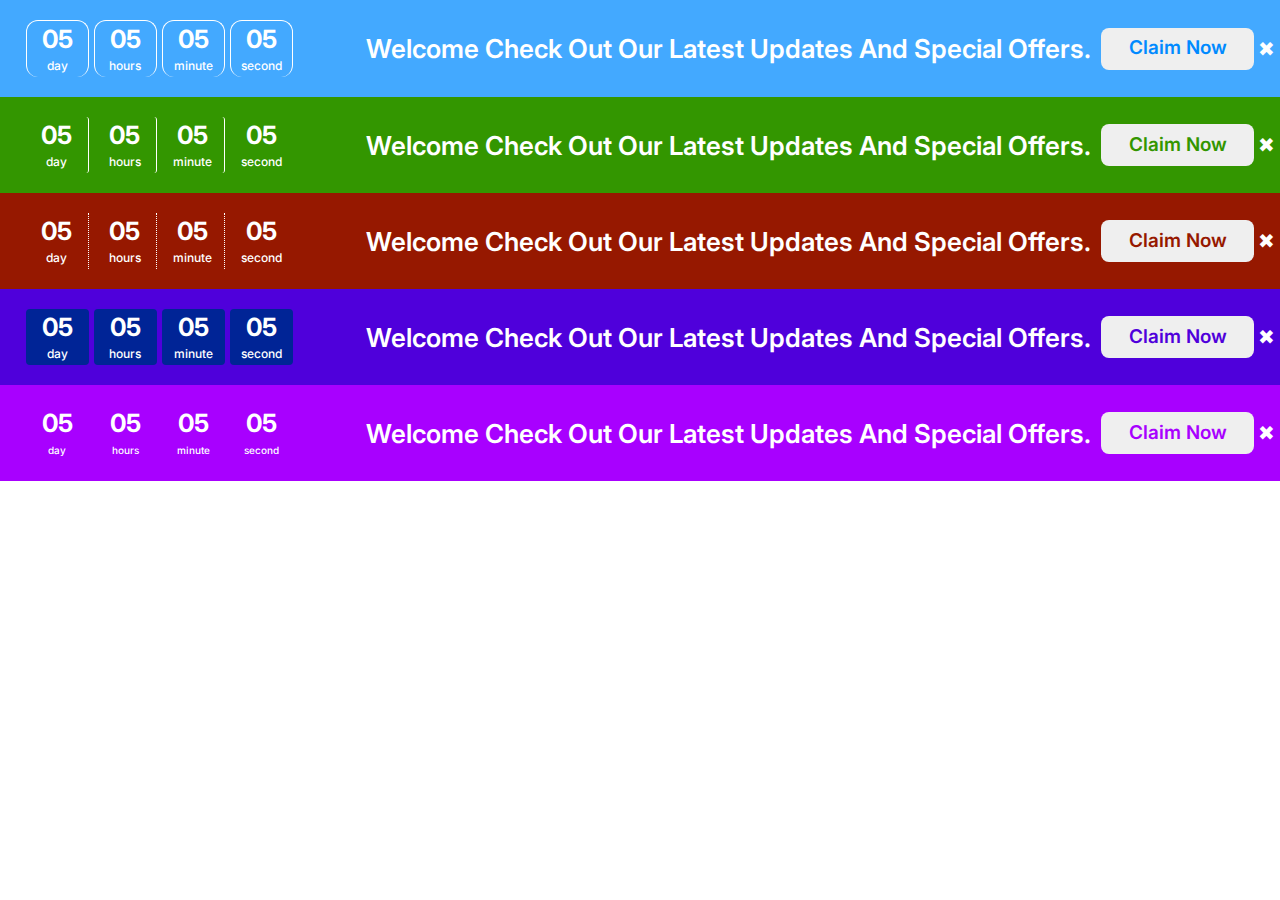
<file: index.html>
<!DOCTYPE html>
<html lang="en">
  <head>
    <meta charset="UTF-8" />
    <meta name="viewport" content="width=device-width, initial-scale=1.0" />
    <title>Document</title>

    <link rel="preconnect" href="https://fonts.googleapis.com" />
    <link rel="preconnect" href="https://fonts.gstatic.com" crossorigin />
    <link
      href="https://fonts.googleapis.com/css2?family=Inter:ital,opsz,wght@0,14..32,100..900;1,14..32,100..900&family=Roboto:ital,wght@0,100;0,300;0,400;0,500;0,700;0,900;1,100;1,300;1,400;1,500;1,700;1,900&display=swap"
      rel="stylesheet"
    />
    <link rel="stylesheet" href="css/style.css" />
  </head>
  <body>
    <div class="box1">
      <div class="wrapper">
        <div class="left">
          <div>
            <h4>05</h4>
            <span>day</span>
          </div>
          <div>
            <h4>05</h4>
            <span>hours</span>
          </div>
          <div>
            <h4>05</h4>
            <span>minute</span>
          </div>
          <div>
            <h4>05</h4>
            <span>second</span>
          </div>
        </div>
        <div class="right">
          <h3>welcome check out our latest updates and special offers.</h3>
          <button class="simple-btn">claim now</button>
        </div>
         <span class="cross-icon">✖</span>
      </div>
    </div>

    <!-- box -2  -->
    <div class="box2">
      <div class="wrapper">
        <div class="left">
          <div>
            <h4>05</h4>
            <span>day</span>
          </div>
          <div>
            <h4>05</h4>
            <span>hours</span>
          </div>
          <div>
            <h4>05</h4>
            <span>minute</span>
          </div>
          <div>
            <h4>05</h4>
            <span>second</span>
          </div>
        </div>
        <div class="right">
          <h3>welcome check out our latest updates and special offers.</h3>
          <button class="simple-btn">claim now</button>
        </div>
         <span class="cross-icon">✖</span>
      </div>
    </div>

    <!-- box -3 -->
    <div class="box3">
      <div class="wrapper">
        <div class="left">
          <div>
            <h4>05</h4>
            <span>day</span>
          </div>
          <div>
            <h4>05</h4>
            <span>hours</span>
          </div>
          <div>
            <h4>05</h4>
            <span>minute</span>
          </div>
          <div>
            <h4>05</h4>
            <span>second</span>
          </div>
        </div>
        <div class="right">
          <h3>welcome check out our latest updates and special offers.</h3>
          <button class="simple-btn">claim now</button>
        </div>
         <span class="cross-icon">✖</span>
      </div>
    </div>

    <!-- box 4 -->
    <div class="box4">
      <div class="wrapper">
        <div class="left">
          <div>
            <h4>05</h4>
            <span>day</span>
          </div>
          <div>
            <h4>05</h4>
            <span>hours</span>
          </div>
          <div>
            <h4>05</h4>
            <span>minute</span>
          </div>
          <div>
            <h4>05</h4>
            <span>second</span>
          </div>
        </div>
        <div class="right">
          <h3>welcome check out our latest updates and special offers.</h3>
          <button class="simple-btn">claim now</button>
        </div>
         <span class="cross-icon">✖</span>
      </div>
    </div>

    <!-- box -5 -->
    <div class="box5">
      <div class="wrapper">
        <div class="left">
          <div>
            <h4>05</h4>
            <span>day</span>
          </div>
          <div>
            <h4>05</h4>
            <span>hours</span>
          </div>
          <div>
            <h4>05</h4>
            <span>minute</span>
          </div>
          <div>
            <h4>05</h4>
            <span>second</span>
          </div>
        </div>
        <div class="right">
          <h3>welcome check out our latest updates and special offers.</h3>
          <button class="simple-btn">claim now</button>
        </div>
         <span class="cross-icon">✖</span>
      </div>
    </div>


  </body>
</html>
</file>
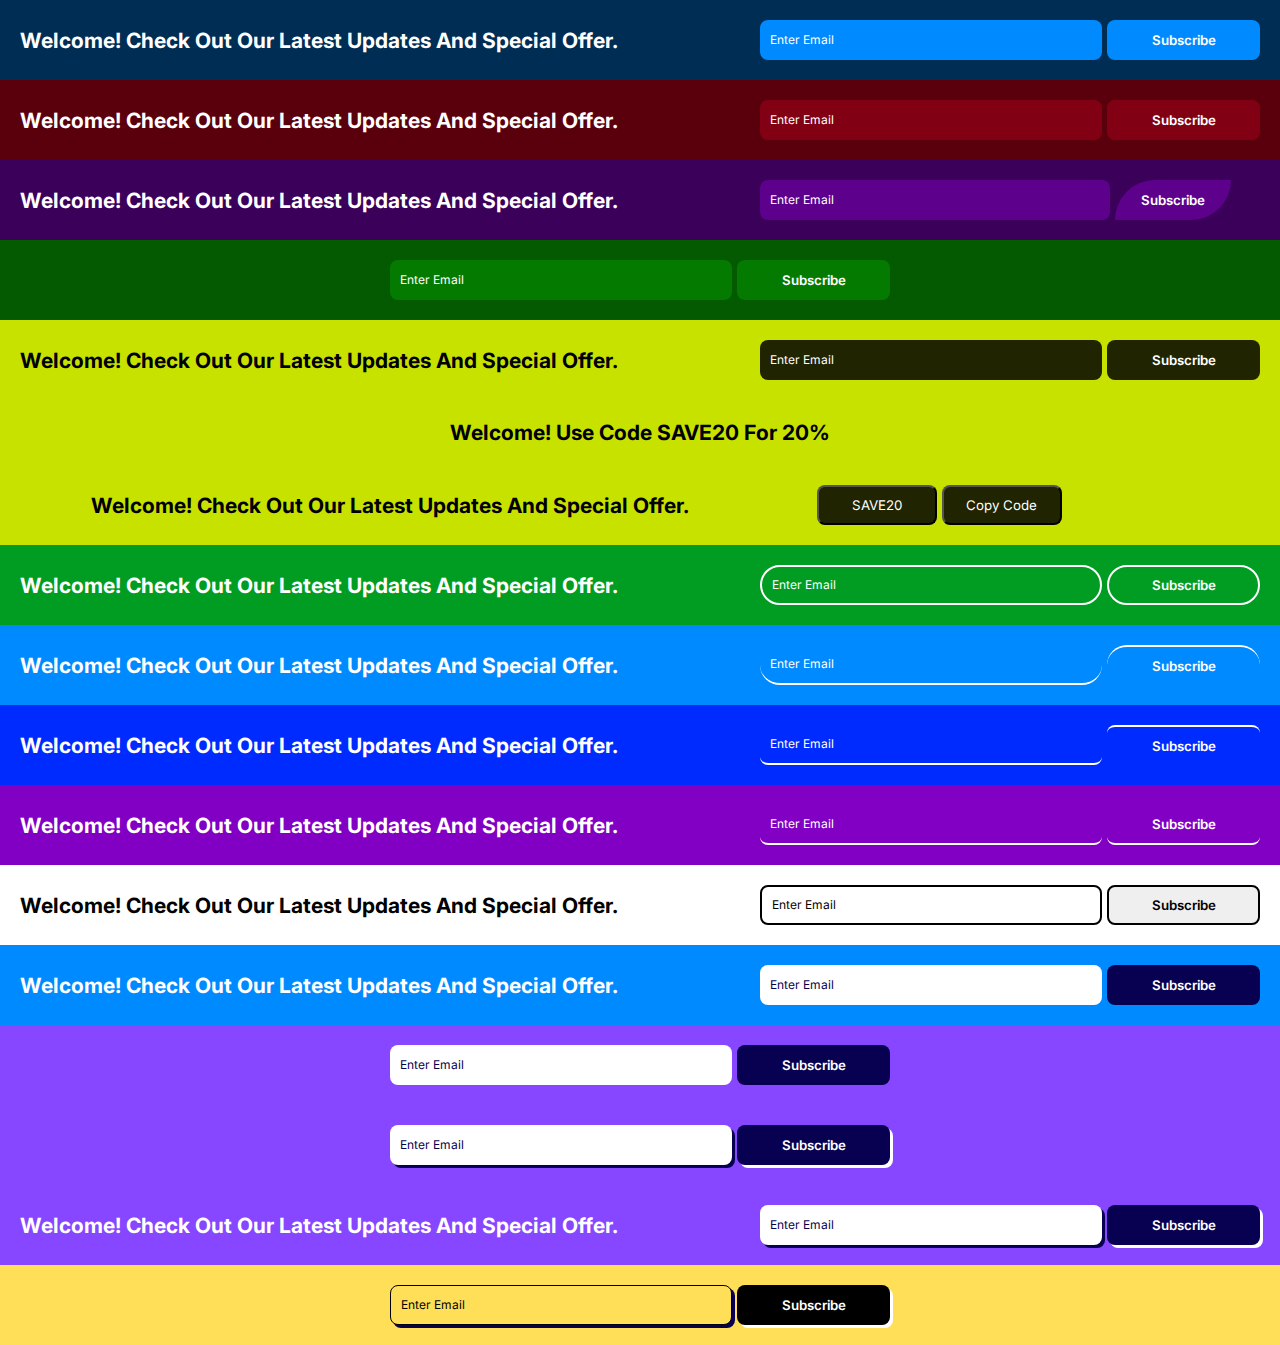
<file: announce-with-form.html>
<!DOCTYPE html>
<html lang="en">
<head>
    <meta charset="UTF-8">
    <meta name="viewport" content="width=device-width, initial-scale=1.0">
    <title>Document</title>
    <link rel="preconnect" href="https://fonts.googleapis.com" />
    <link rel="preconnect" href="https://fonts.gstatic.com" crossorigin />
    <link
    href="https://fonts.googleapis.com/css2?family=Inter:ital,opsz,wght@0,14..32,100..900;1,14..32,100..900&family=Roboto:ital,wght@0,100;0,300;0,400;0,500;0,700;0,900;1,100;1,300;1,400;1,500;1,700;1,900&display=swap"
    rel="stylesheet"/>


    <link rel="stylesheet" href="/css/style.css">
</head>
<body>

    <!-- box-1 -->
    <div class="announce-with-form-1">
        <div class="wrapper">
              <div class="text">
                  <h3>welcome! check out our latest updates and special offer.</h3>
              </div>
              <div class="form">
                   <form>
                       <input type="email" placeholder="Enter Email">
                       <button class="submit simple-btn">Subscribe</button>
                   </form>
              </div>
        </div>
    </div>

    <!-- box-2 -->

   <div class="announce-with-form-2">
        <div class="wrapper">
              <div class="text">
                  <h3>welcome! check out our latest updates and special offer.</h3>
              </div>
              <div class="form">
                   <form>
                       <input type="email" placeholder="Enter Email">
                       <button class="submit simple-btn">Subscribe</button>
                   </form>
              </div>
        </div>
    </div>

    <!-- box -3 -->


    <div class="announce-with-form-3">
        <div class="wrapper">
              <div class="text">
                  <h3>welcome! check out our latest updates and special offer.</h3>
              </div>
              <div class="form">
                   <form>
                       <input type="email" placeholder="Enter Email">
                       <button class="submit redius-btn">Subscribe</button>
                   </form>
              </div>
        </div>
    </div>

    <!-- box -4 -->

    <div class="announce-with-form-4">
        <div class="wrapper">
              <div class="form">
                   <form>
                       <input type="email" placeholder="Enter Email">
                       <button class="submit simple-btn">Subscribe</button>
                   </form>
              </div>
        </div>
    </div>

    <!-- box 5 -->

    <div class="announce-with-form-5">
        <div class="wrapper">
              <div class="text">
                  <h3>welcome! check out our latest updates and special offer.</h3>
              </div>
              <div class="form">
                   <form>
                        <input class="input-hover" type="email" placeholder="Enter Email">
                       <div class="hover-btn-box">

                           <button class="submit simple-btn ">Subscribe</button>
                       </div>
                   </form>
              </div>
        </div>
    </div>

    <!-- box -6 -->

    <div class="announce-with-form-6">
        <div class="wrapper">
              <div class="text">
                  <h3>welcome! Use Code SAVE20 For 20%</h3>
              </div>
        </div>
    </div>


    <!-- box -7 -->
    <div class="announce-with-form-7">
        <div class="wrapper">
              <div class="text">
                  <h3>welcome! check out our latest updates and special offer.</h3>
              </div>
              <div class="form">
                   <form>
                       <!-- <input type="email" placeholder="Enter Email"> -->
                       <button class="submit">SAVE20</button>
                       <button class="submit">Copy Code</button>
                   </form>
              </div>
        </div>
    </div>

    <!-- box -8 -->
    <div class="announce-with-form-8">
        <div class="wrapper">
              <div class="text">
                  <h3>welcome! check out our latest updates and special offer.</h3>
              </div>
              <div class="form">
                   <form>
                       <input type="email" placeholder="Enter Email">
                       <button class="submit simple-btn">Subscribe</button>
                   </form>
              </div>
        </div>
    </div>

<!-- box -9 -->
<div class="announce-with-form-9">
    <div class="wrapper">
          <div class="text">
              <h3>welcome! check out our latest updates and special offer.</h3>
          </div>
          <div class="form">
               <form>
                   <input type="email" placeholder="Enter Email">
                   <button class="submit simple-btn">Subscribe</button>
               </form>
          </div>
    </div>
</div>

<!-- box -10 -->
<div class="announce-with-form-10">
    <div class="wrapper">
          <div class="text">
              <h3>welcome! check out our latest updates and special offer.</h3>
          </div>
          <div class="form">
               <form>
                   <input type="email" placeholder="Enter Email">
                   <button class="submit simple-btn">Subscribe</button>
               </form>
          </div>
    </div>
</div>

<!-- box -11 -->
<div class="announce-with-form-11">
    <div class="wrapper">
          <div class="text">
              <h3>welcome! check out our latest updates and special offer.</h3>
          </div>
          <div class="form">
               <form>
                   <input type="email" placeholder="Enter Email">
                   <button class="submit simple-btn">Subscribe</button>
               </form>
          </div>
    </div>
</div>

<!-- box -12 -->
<div class="announce-with-form-12">
    <div class="wrapper">
          <div class="text">
              <h3>welcome! check out our latest updates and special offer.</h3>
          </div>
          <div class="form">
               <form>
                   <input type="email" placeholder="Enter Email">
                   <button class="submit simple-btn">Subscribe</button>
               </form>
          </div>
    </div>
</div>
<!-- box -13 -->
<div class="announce-with-form-13">
    <div class="wrapper">
          <div class="text">
              <h3>welcome! check out our latest updates and special offer.</h3>
          </div>
          <div class="form">
               <form>
                   <input type="email" placeholder="Enter Email">
                   <button class="submit simple-btn">Subscribe</button>
               </form>
          </div>
    </div>
</div>


<!-- box -14 -->
<div class="announce-with-form-14">
    <div class="wrapper">
          <div class="form">
               <form>
                   <input type="email" placeholder="Enter Email">
                   <button class="submit simple-btn">Subscribe</button>
               </form>
          </div>
    </div>
</div>


<!-- box -15 -->
<div class="announce-with-form-15">
    <div class="wrapper">
          <div class="form">
               <form>
                    <input type="email" placeholder="Enter Email">
                    <button class="submit simple-btn">Subscribe</button>
               </form>
          </div>
    </div>
</div>


<!-- box -16 -->
<div class="announce-with-form-16">
    <div class="wrapper">
          <div class="text">
              <h3>welcome! check out our latest updates and special offer.</h3>
          </div>
          <div class="form">
               <form>
                   <input type="email" placeholder="Enter Email">
                       <button class="submit simple-btn">Subscribe</button>
               </form>
          </div>
    </div>
</div>


<!-- box -17 -->

<div class="announce-with-form-17">
    <div class="wrapper">
          <div class="form">
               <form>
                    <input type="email" placeholder="Enter Email">
                    <div class="hover-btn-box">

                        <button class="submit simple-btn">Subscribe</button>
                    </div>
               </form>
          </div>
    </div>
</div>


</body>
</html>
</file>
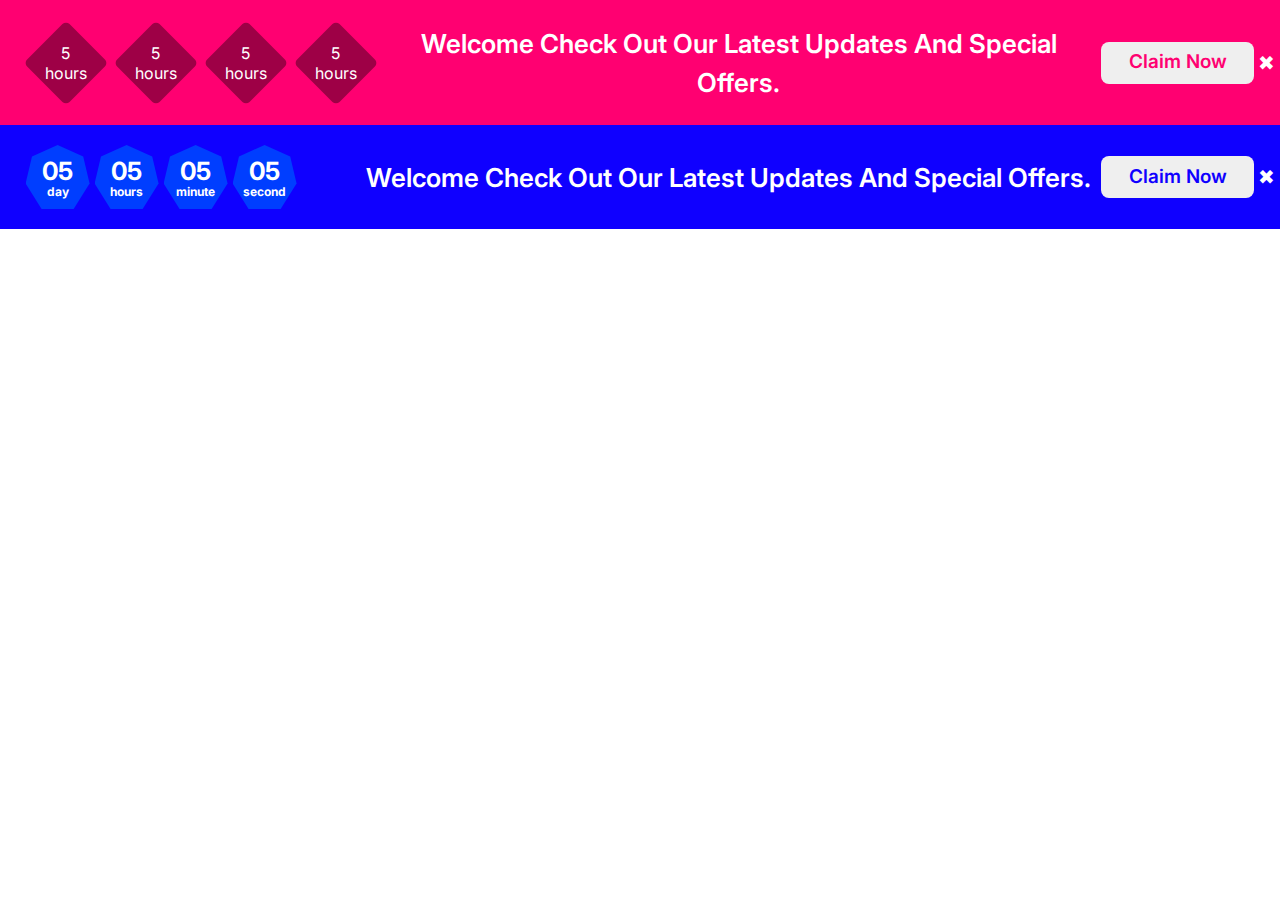
<file: basic.html>
<!DOCTYPE html>
<html lang="en">
<head>
    <meta charset="UTF-8">
    <meta name="viewport" content="width=device-width, initial-scale=1.0">
    <title>Announcebar</title>
    <link rel="preconnect" href="https://fonts.googleapis.com" />
    <link rel="preconnect" href="https://fonts.gstatic.com" crossorigin />
    <link
    href="https://fonts.googleapis.com/css2?family=Inter:ital,opsz,wght@0,14..32,100..900;1,14..32,100..900&family=Roboto:ital,wght@0,100;0,300;0,400;0,500;0,700;0,900;1,100;1,300;1,400;1,500;1,700;1,900&display=swap"
    rel="stylesheet"
/>
    <link rel="stylesheet" href="css/style.css">
</head>
<body>

    <div class="basic-box1">
        <div class="wrapper">
          <div class="left">
            <div class="box">
              <div class="masking-box"></div>
              <div class="timer">
                <span>5</span>
                <span>hours</span>
              </div>
            </div>
            <div class="box">
              <div class="masking-box"></div>
              <div class="timer">
                <span>5</span>
                <span>hours</span>
              </div>
            </div>
            <div class="box">
              <div class="masking-box"></div>
              <div class="timer">
                <span>5</span>
                <span>hours</span>
              </div>
            </div>
            <div class="box">
              <div class="masking-box"></div>
              <div class="timer">
                <span>5</span>
                <span>hours</span>
              </div>
            </div>
          </div>
          <div class="right">
            <h3>welcome check out our latest updates and special offers.</h3>
            <button class="simple-btn">claim now</button>
          </div>
           <span class="cross-icon">✖</span>
        </div>
      </div>

      <!-- basic-box-2 -->


      <div class="basic-box-2">
        <div class="wrapper">
          <div class="left">
            <div class="item">
              <h4>05</h4>
              <span>day</span>
            </div>
            <div class="item">
              <h4>05</h4>
              <span>hours</span>
            </div>
            <div class="item">
              <h4>05</h4>
              <span>minute</span>
            </div>
            <div class="item">
              <h4>05</h4>
              <span>second</span>
            </div>
          </div>
          <div class="right">
            <h3>welcome check out our latest updates and special offers.</h3>
            <button class="simple-btn">claim now</button>
          </div>
           <span class="cross-icon">✖</span>
        </div>
      </div>
  

    
 
   
</body>
</html>
</file>
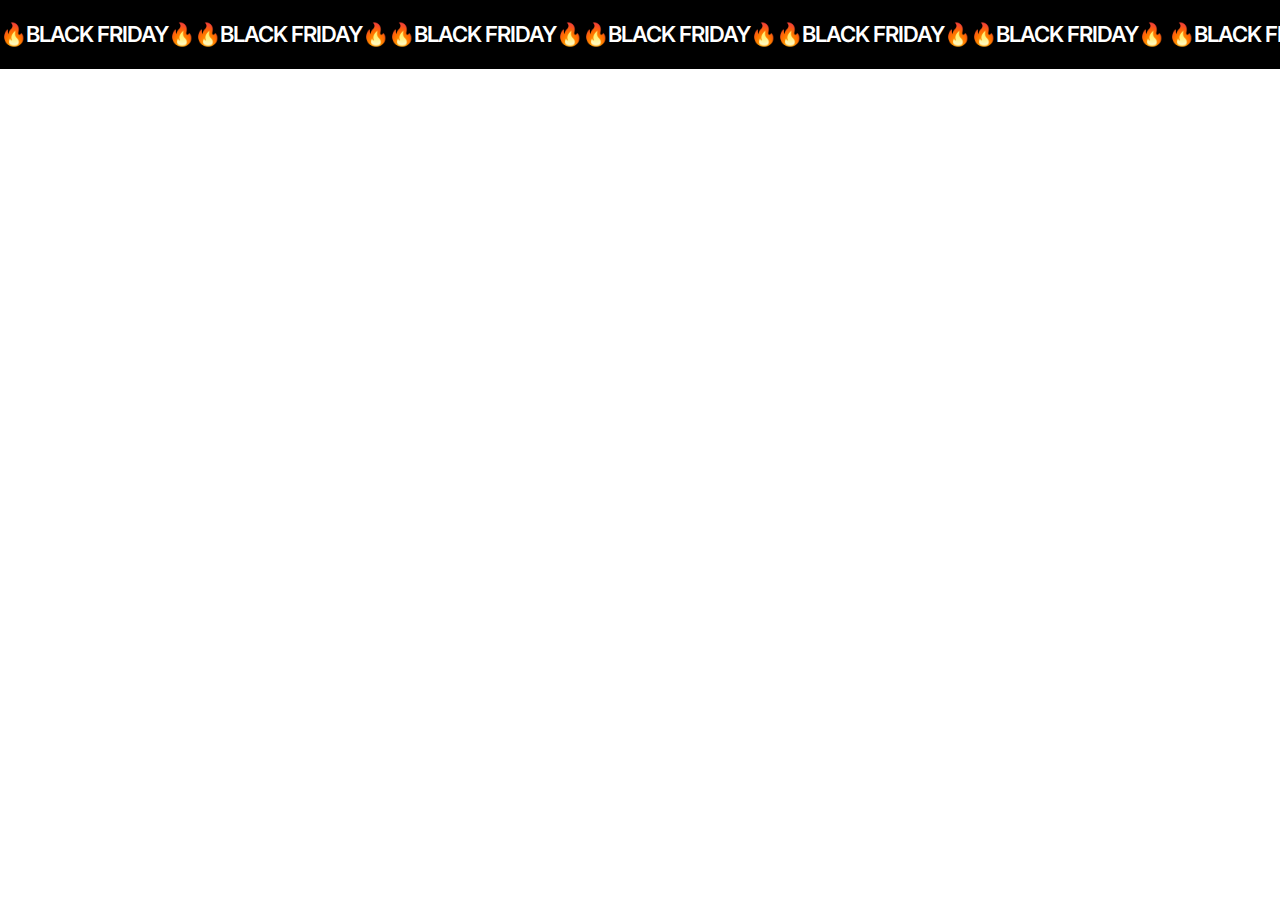
<file: looping-announcement.html>
<!DOCTYPE html>
<html lang="en">
  <head>
    <meta charset="UTF-8" />
    <meta name="viewport" content="width=device-width, initial-scale=1.0" />

    <link rel="preconnect" href="https://fonts.googleapis.com" />
    <link rel="preconnect" href="https://fonts.gstatic.com" crossorigin />
    <link
      href="https://fonts.googleapis.com/css2?family=Inter:ital,opsz,wght@0,14..32,100..900;1,14..32,100..900&family=Roboto:ital,wght@0,100;0,300;0,400;0,500;0,700;0,900;1,100;1,300;1,400;1,500;1,700;1,900&display=swap"
      rel="stylesheet"
    />
    <title></title>

    <link rel="stylesheet" href="css/style.css" />
  </head>
  <body>
    <div class="item-1">
      <div class="wrapper">
        <p class="cnnContents">
            <span class="marqueeStyle">
                🔥Black Friday🔥🔥Black Friday🔥🔥Black Friday🔥🔥Black
                Friday🔥🔥Black Friday🔥🔥Black Friday🔥 🔥Black Friday🔥 🔥Black
                Friday🔥 🔥Black Friday🔥 🔥Black Friday🔥
            </span>
            <span class="marqueeStyle2">
                🔥Black Friday🔥🔥Black Friday🔥🔥Black Friday🔥🔥Black
                Friday🔥🔥Black Friday🔥🔥Black Friday🔥 🔥Black Friday🔥 🔥Black
                Friday🔥 🔥Black Friday🔥 🔥Black Friday🔥
            </span>
      
        </p>
      </div>
    </div>
  </body>
</html>
</file>
<file: css/style.css>
*,*::after,*::before{margin:0;padding:0;box-sizing:border-box;font-family:Inter}button{cursor:pointer}.redius-btn{padding:8px 26px;border-top-left-radius:1111px;border-bottom-right-radius:1111px;font-weight:600;line-height:22px;text-transform:capitalize}.simple-btn{min-width:153px;min-height:40px;box-sizing:border-box;line-height:22.8px;font-weight:600;border-radius:8px;outline:none;border:none;text-transform:capitalize}.box1 .wrapper{position:relative;margin:0 auto;padding:20px 2%;background-color:#43a9ff;display:flex;flex-wrap:wrap !important;justify-content:space-between;align-items:center}.box1 .wrapper .cross-icon{position:absolute;display:flex;align-items:center;right:5px;color:#fff;font-size:20px}.box1 .wrapper .left{display:flex;flex-wrap:wrap;align-items:center}.box1 .wrapper .left div{min-width:63px;padding:3px 0;margin-right:10px;border:1px solid #fff;border-bottom:none;border-radius:12px;text-align:center}.box1 .wrapper .left h4{font-size:30px;color:#fff;font-weight:700;line-height:34px}.box1 .wrapper .left span{font-size:12px;color:#fff;font-weight:500;line-height:12px}.box1 .wrapper .right{display:flex;flex:1;justify-content:flex-end;align-items:center}.box1 .wrapper .right h3{font-size:30px;text-transform:capitalize;font-weight:600;line-height:39px;color:#fff;text-align:center;margin-right:10px}.box1 .wrapper .right .simple-btn{width:153px;height:42px;box-sizing:border-box;line-height:22.8px;font-weight:600;font-size:19px;border-radius:8px;outline:none;border:none;color:#008aff;text-transform:capitalize}@media screen and (max-width: 1340px){.box1 .left div{margin-right:5px !important;padding:3px 10.3px;text-align:left}.box1 .left h4{font-size:25px !important;line-height:30px !important}.box1 .right h3{font-size:26px !important;line-height:26px}}@media screen and (max-width: 1170px){.box1 .left div{margin-right:5px !important;padding:1px 8.3px;text-align:left}.box1 .left h4{font-size:18px !important;line-height:25px !important}.box1 .right h3{font-size:22px !important;line-height:25px}.box1 .right button{width:130px !important;height:36px !important;font-size:14px !important}}@media screen and (max-width: 1024px){.box1 .left div{margin-right:5px !important;padding:1px 8.3px;text-align:left}.box1 .left h4{font-size:18px !important;line-height:25px !important}.box1 .right{flex-wrap:wrap !important;justify-content:center !important}.box1 .right h3{font-size:20px !important;line-height:25px !important;margin-bottom:10px !important}.box1 .right button{width:120px !important;height:34px !important;font-size:12px !important}}@media screen and (max-width: 768px){.box1 .wrapper{flex-direction:column !important}.box1 .wrapper .right{flex-direction:column !important;margin-top:10px !important}}.box2 .wrapper{position:relative;margin:0 auto;padding:20px 2%;background-color:#339600;display:flex;flex-wrap:wrap !important;justify-content:space-between;align-items:center}.box2 .wrapper .cross-icon{position:absolute;display:flex;align-items:center;right:5px;color:#fff;font-size:20px}.box2 .wrapper .left{display:flex;flex-wrap:wrap;align-items:center}.box2 .wrapper .left div{min-width:63px;padding:3px 0;margin-right:10px;border:1px solid #fff;border-bottom:none;border-radius:12px;text-align:center}.box2 .wrapper .left h4{font-size:30px;color:#fff;font-weight:700;line-height:34px}.box2 .wrapper .left span{font-size:12px;color:#fff;font-weight:500;line-height:12px}.box2 .wrapper .right{display:flex;flex:1;justify-content:flex-end;align-items:center}.box2 .wrapper .right h3{font-size:30px;text-transform:capitalize;font-weight:600;line-height:39px;color:#fff;text-align:center;margin-right:10px}.box2 .wrapper .right .simple-btn{width:153px;height:42px;box-sizing:border-box;line-height:22.8px;font-weight:600;font-size:19px;border-radius:8px;outline:none;border:none;color:#339600;text-transform:capitalize}@media screen and (max-width: 1340px){.box2 .left div{margin-right:5px !important;padding:3px 10.3px;text-align:left}.box2 .left h4{font-size:25px !important;line-height:30px !important}.box2 .right h3{font-size:26px !important;line-height:26px}}@media screen and (max-width: 1170px){.box2 .left div{margin-right:5px !important;padding:1px 8.3px;text-align:left}.box2 .left h4{font-size:18px !important;line-height:25px !important}.box2 .right h3{font-size:22px !important;line-height:25px}.box2 .right button{width:130px !important;height:36px !important;font-size:14px !important}}@media screen and (max-width: 1024px){.box2 .left div{margin-right:5px !important;padding:1px 8.3px;text-align:left}.box2 .left h4{font-size:18px !important;line-height:25px !important}.box2 .right{flex-wrap:wrap !important;justify-content:center !important}.box2 .right h3{font-size:20px !important;line-height:25px !important;margin-bottom:10px !important}.box2 .right button{width:120px !important;height:34px !important;font-size:12px !important}}@media screen and (max-width: 768px){.box2 .wrapper{flex-direction:column !important}.box2 .wrapper .right{flex-direction:column !important;margin-top:10px !important}}.box2 .left div{border:none !important;border-radius:3px !important;border-right:1px solid #fff !important}.box2 .left div:last-child{border:none !important}.box3 .wrapper{position:relative;margin:0 auto;padding:20px 2%;background-color:#961800;display:flex;flex-wrap:wrap !important;justify-content:space-between;align-items:center}.box3 .wrapper .cross-icon{position:absolute;display:flex;align-items:center;right:5px;color:#fff;font-size:20px}.box3 .wrapper .left{display:flex;flex-wrap:wrap;align-items:center}.box3 .wrapper .left div{min-width:63px;padding:3px 0;margin-right:10px;border:1px solid #fff;border-bottom:none;border-radius:12px;text-align:center}.box3 .wrapper .left h4{font-size:30px;color:#fff;font-weight:700;line-height:34px}.box3 .wrapper .left span{font-size:12px;color:#fff;font-weight:500;line-height:12px}.box3 .wrapper .right{display:flex;flex:1;justify-content:flex-end;align-items:center}.box3 .wrapper .right h3{font-size:30px;text-transform:capitalize;font-weight:600;line-height:39px;color:#fff;text-align:center;margin-right:10px}.box3 .wrapper .right .simple-btn{width:153px;height:42px;box-sizing:border-box;line-height:22.8px;font-weight:600;font-size:19px;border-radius:8px;outline:none;border:none;color:#961800;text-transform:capitalize}@media screen and (max-width: 1340px){.box3 .left div{margin-right:5px !important;padding:3px 10.3px;text-align:left}.box3 .left h4{font-size:25px !important;line-height:30px !important}.box3 .right h3{font-size:26px !important;line-height:26px}}@media screen and (max-width: 1170px){.box3 .left div{margin-right:5px !important;padding:1px 8.3px;text-align:left}.box3 .left h4{font-size:18px !important;line-height:25px !important}.box3 .right h3{font-size:22px !important;line-height:25px}.box3 .right button{width:130px !important;height:36px !important;font-size:14px !important}}@media screen and (max-width: 1024px){.box3 .left div{margin-right:5px !important;padding:1px 8.3px;text-align:left}.box3 .left h4{font-size:18px !important;line-height:25px !important}.box3 .right{flex-wrap:wrap !important;justify-content:center !important}.box3 .right h3{font-size:20px !important;line-height:25px !important;margin-bottom:10px !important}.box3 .right button{width:120px !important;height:34px !important;font-size:12px !important}}@media screen and (max-width: 768px){.box3 .wrapper{flex-direction:column !important}.box3 .wrapper .right{flex-direction:column !important;margin-top:10px !important}}.box3 .left div{border:none !important;border-radius:0 !important;border-right:1px dotted #fff !important}.box3 .left div:last-child{border:none !important}.box4 .wrapper{position:relative;margin:0 auto;padding:20px 2%;background-color:#4f00db;display:flex;flex-wrap:wrap !important;justify-content:space-between;align-items:center}.box4 .wrapper .cross-icon{position:absolute;display:flex;align-items:center;right:5px;color:#fff;font-size:20px}.box4 .wrapper .left{display:flex;flex-wrap:wrap;align-items:center}.box4 .wrapper .left div{min-width:63px;padding:3px 0;margin-right:10px;border:1px solid #fff;border-bottom:none;border-radius:12px;text-align:center}.box4 .wrapper .left h4{font-size:30px;color:#fff;font-weight:700;line-height:34px}.box4 .wrapper .left span{font-size:12px;color:#fff;font-weight:500;line-height:12px}.box4 .wrapper .right{display:flex;flex:1;justify-content:flex-end;align-items:center}.box4 .wrapper .right h3{font-size:30px;text-transform:capitalize;font-weight:600;line-height:39px;color:#fff;text-align:center;margin-right:10px}.box4 .wrapper .right .simple-btn{width:153px;height:42px;box-sizing:border-box;line-height:22.8px;font-weight:600;font-size:19px;border-radius:8px;outline:none;border:none;color:#4f00db;text-transform:capitalize}@media screen and (max-width: 1340px){.box4 .left div{margin-right:5px !important;padding:3px 10.3px;text-align:left}.box4 .left h4{font-size:25px !important;line-height:30px !important}.box4 .right h3{font-size:26px !important;line-height:26px}}@media screen and (max-width: 1170px){.box4 .left div{margin-right:5px !important;padding:1px 8.3px;text-align:left}.box4 .left h4{font-size:18px !important;line-height:25px !important}.box4 .right h3{font-size:22px !important;line-height:25px}.box4 .right button{width:130px !important;height:36px !important;font-size:14px !important}}@media screen and (max-width: 1024px){.box4 .left div{margin-right:5px !important;padding:1px 8.3px;text-align:left}.box4 .left h4{font-size:18px !important;line-height:25px !important}.box4 .right{flex-wrap:wrap !important;justify-content:center !important}.box4 .right h3{font-size:20px !important;line-height:25px !important;margin-bottom:10px !important}.box4 .right button{width:120px !important;height:34px !important;font-size:12px !important}}@media screen and (max-width: 768px){.box4 .wrapper{flex-direction:column !important}.box4 .wrapper .right{flex-direction:column !important;margin-top:10px !important}}.box4 .left div{background-color:#002496;border-radius:4px !important;border:none !important}.box5 .wrapper{position:relative;margin:0 auto;padding:20px 2%;background-color:#a800ff;display:flex;flex-wrap:wrap !important;justify-content:space-between;align-items:center}.box5 .wrapper .cross-icon{position:absolute;display:flex;align-items:center;right:5px;color:#fff;font-size:20px}.box5 .wrapper .left{display:flex;flex-wrap:wrap;align-items:center}.box5 .wrapper .left div{min-width:63px;padding:3px 0;margin-right:10px;border:1px solid #fff;border-bottom:none;border-radius:12px;text-align:center}.box5 .wrapper .left h4{font-size:30px;color:#fff;font-weight:700;line-height:34px}.box5 .wrapper .left span{font-size:12px;color:#fff;font-weight:500;line-height:12px}.box5 .wrapper .right{display:flex;flex:1;justify-content:flex-end;align-items:center}.box5 .wrapper .right h3{font-size:30px;text-transform:capitalize;font-weight:600;line-height:39px;color:#fff;text-align:center;margin-right:10px}.box5 .wrapper .right .simple-btn{width:153px;height:42px;box-sizing:border-box;line-height:22.8px;font-weight:600;font-size:19px;border-radius:8px;outline:none;border:none;color:#a800ff;text-transform:capitalize}@media screen and (max-width: 1340px){.box5 .left div{margin-right:5px !important;padding:3px 10.3px;text-align:left}.box5 .left h4{font-size:25px !important;line-height:30px !important}.box5 .right h3{font-size:26px !important;line-height:26px}}@media screen and (max-width: 1170px){.box5 .left div{margin-right:5px !important;padding:1px 8.3px;text-align:left}.box5 .left h4{font-size:18px !important;line-height:25px !important}.box5 .right h3{font-size:22px !important;line-height:25px}.box5 .right button{width:130px !important;height:36px !important;font-size:14px !important}}@media screen and (max-width: 1024px){.box5 .left div{margin-right:5px !important;padding:1px 8.3px;text-align:left}.box5 .left h4{font-size:18px !important;line-height:25px !important}.box5 .right{flex-wrap:wrap !important;justify-content:center !important}.box5 .right h3{font-size:20px !important;line-height:25px !important;margin-bottom:10px !important}.box5 .right button{width:120px !important;height:34px !important;font-size:12px !important}}@media screen and (max-width: 768px){.box5 .wrapper{flex-direction:column !important}.box5 .wrapper .right{flex-direction:column !important;margin-top:10px !important}}.box5 .left div{border:none !important}.box5 .left div span{font-size:10px !important}.basic-box1 .wrapper{position:relative;margin:0 auto;padding:20px 2%;background-color:#ff0071;display:flex;flex-wrap:wrap !important;justify-content:space-between;align-items:center}.basic-box1 .wrapper .cross-icon{position:absolute;display:flex;align-items:center;right:5px;color:#fff;font-size:20px}.basic-box1 .wrapper .left{display:flex;flex-wrap:wrap;align-items:center}.basic-box1 .wrapper .right{display:flex;flex:1;justify-content:flex-end;align-items:center}.basic-box1 .wrapper .right h3{font-size:30px;text-transform:capitalize;font-weight:600;line-height:39px;color:#fff;text-align:center;margin-right:10px}.basic-box1 .wrapper .right .simple-btn{width:153px;height:42px;box-sizing:border-box;line-height:22.8px;font-weight:600;font-size:19px;border-radius:8px;outline:none;border:none;color:#ff0071;text-transform:capitalize}@media screen and (max-width: 1340px){.basic-box1 .left div{margin-right:5px !important;padding:3px 10.3px;text-align:left}.basic-box1 .left h4{font-size:25px !important;line-height:30px !important}.basic-box1 .right h3{font-size:26px !important;line-height:26px}}@media screen and (max-width: 1170px){.basic-box1 .left div{margin-right:5px !important;padding:1px 8.3px;text-align:left}.basic-box1 .left h4{font-size:18px !important;line-height:25px !important}.basic-box1 .right h3{font-size:22px !important;line-height:25px}.basic-box1 .right button{width:130px !important;height:36px !important;font-size:14px !important}}@media screen and (max-width: 1024px){.basic-box1 .left div{margin-right:5px !important;padding:1px 8.3px;text-align:left}.basic-box1 .left h4{font-size:18px !important;line-height:25px !important}.basic-box1 .right{flex-wrap:wrap !important;justify-content:center !important}.basic-box1 .right h3{font-size:20px !important;line-height:25px !important;margin-bottom:10px !important}.basic-box1 .right button{width:120px !important;height:34px !important;font-size:12px !important}}@media screen and (max-width: 768px){.basic-box1 .wrapper{flex-direction:column !important}.basic-box1 .wrapper .right{flex-direction:column !important;margin-top:10px !important}}.basic-box1 .box{width:85px;height:85px;display:flex;align-items:center;justify-content:center;margin-right:10px;position:relative}.basic-box1 .masking-box{width:60px;height:60px;background-color:#9e0046;transform:rotate(-45deg);position:absolute;border-radius:5px}.basic-box1 .timer{z-index:1;display:flex;align-items:center;justify-content:center;flex-direction:column;color:#fff}.basic-box-2 .wrapper{position:relative;margin:0 auto;padding:20px 2%;background-color:#0f00ff;display:flex;flex-wrap:wrap !important;justify-content:space-between;align-items:center}.basic-box-2 .wrapper .cross-icon{position:absolute;display:flex;align-items:center;right:5px;color:#fff;font-size:20px}.basic-box-2 .wrapper .left{display:flex;flex-wrap:wrap;align-items:center}.basic-box-2 .wrapper .right{display:flex;flex:1;justify-content:flex-end;align-items:center}.basic-box-2 .wrapper .right h3{font-size:30px;text-transform:capitalize;font-weight:600;line-height:39px;color:#fff;text-align:center;margin-right:10px}.basic-box-2 .wrapper .right .simple-btn{width:153px;height:42px;box-sizing:border-box;line-height:22.8px;font-weight:600;font-size:19px;border-radius:8px;outline:none;border:none;color:#0f00ff;text-transform:capitalize}@media screen and (max-width: 1340px){.basic-box-2 .left div{margin-right:5px !important;padding:3px 10.3px;text-align:left}.basic-box-2 .left h4{font-size:25px !important;line-height:30px !important}.basic-box-2 .right h3{font-size:26px !important;line-height:26px}}@media screen and (max-width: 1170px){.basic-box-2 .left div{margin-right:5px !important;padding:1px 8.3px;text-align:left}.basic-box-2 .left h4{font-size:18px !important;line-height:25px !important}.basic-box-2 .right h3{font-size:22px !important;line-height:25px}.basic-box-2 .right button{width:130px !important;height:36px !important;font-size:14px !important}}@media screen and (max-width: 1024px){.basic-box-2 .left div{margin-right:5px !important;padding:1px 8.3px;text-align:left}.basic-box-2 .left h4{font-size:18px !important;line-height:25px !important}.basic-box-2 .right{flex-wrap:wrap !important;justify-content:center !important}.basic-box-2 .right h3{font-size:20px !important;line-height:25px !important;margin-bottom:10px !important}.basic-box-2 .right button{width:120px !important;height:34px !important;font-size:12px !important}}@media screen and (max-width: 768px){.basic-box-2 .wrapper{flex-direction:column !important}.basic-box-2 .wrapper .right{flex-direction:column !important;margin-top:10px !important}}.basic-box-2 .left .item{min-width:64px;min-height:64px;display:flex;justify-content:center;align-items:center;flex-direction:column;background-color:#003eff;margin-right:10px;clip-path:polygon(50% 0%, 90% 18%, 100% 60%, 75% 100%, 25% 100%, 0% 60%, 10% 18%)}.basic-box-2 .left h4{font-size:30px;color:#fff;line-height:37px;font-weight:700}.basic-box-2 .left span{color:#fff;font-size:12px;line-height:12px;font-weight:700}.announce-with-form-1 .wrapper{display:flex;flex-wrap:wrap;flex-direction:row;justify-content:space-between;align-items:center;background-color:#002d54;padding:20px 20px}.announce-with-form-1 .wrapper .text{color:#fff;font-size:18px;text-transform:capitalize;text-align:center}.announce-with-form-1 .wrapper .form{display:flex;width:500px;min-height:40px}.announce-with-form-1 .wrapper .form form{width:100%;display:flex;gap:5px;max-height:40px}.announce-with-form-1 .wrapper .form form input{background:#008aff;width:70%;border-radius:8px;border:0;outline:0;color:#fff;padding-left:10px;font-weight:400;font-size:12px;line-height:24px;text-transform:capitalize}.announce-with-form-1 .wrapper .form form ::placeholder{color:#fff;font-size:12px}@media screen and (max-width: 1240px){.announce-with-form-1 .text{margin-bottom:10px}.announce-with-form-1 .text h3{font-size:17px !important}.announce-with-form-1 .form{width:420px !important}}@media screen and (max-width: 1020px){.announce-with-form-1 .text{margin-bottom:10px}.announce-with-form-1 .text h3{font-size:17px !important;text-align:center}.announce-with-form-1 .form{width:350px !important}}@media screen and (max-width: 890px){.announce-with-form-1 .wrapper{justify-content:center}.announce-with-form-1 .text{margin-bottom:10px}.announce-with-form-1 .text h3{font-size:17px !important;text-align:center}.announce-with-form-1 .form{width:350px !important;justify-content:center !important}.announce-with-form-1 .form input{font-size:14px !important}}.announce-with-form-1 .submit{background-color:#008aff;color:#fff}.announce-with-form-2 .wrapper{display:flex;flex-wrap:wrap;flex-direction:row;justify-content:space-between;align-items:center;background-color:#5a000d;padding:20px 20px}.announce-with-form-2 .wrapper .text{color:#fff;font-size:18px;text-transform:capitalize;text-align:center}.announce-with-form-2 .wrapper .form{display:flex;width:500px;min-height:40px}.announce-with-form-2 .wrapper .form form{width:100%;display:flex;gap:5px;max-height:40px}.announce-with-form-2 .wrapper .form form input{background:#820013;width:70%;border-radius:8px;border:0;outline:0;color:#fff;padding-left:10px;font-weight:400;font-size:12px;line-height:24px;text-transform:capitalize}.announce-with-form-2 .wrapper .form form ::placeholder{color:#fff;font-size:12px}@media screen and (max-width: 1240px){.announce-with-form-2 .text{margin-bottom:10px}.announce-with-form-2 .text h3{font-size:17px !important}.announce-with-form-2 .form{width:420px !important}}@media screen and (max-width: 1020px){.announce-with-form-2 .text{margin-bottom:10px}.announce-with-form-2 .text h3{font-size:17px !important;text-align:center}.announce-with-form-2 .form{width:350px !important}}@media screen and (max-width: 890px){.announce-with-form-2 .wrapper{justify-content:center}.announce-with-form-2 .text{margin-bottom:10px}.announce-with-form-2 .text h3{font-size:17px !important;text-align:center}.announce-with-form-2 .form{width:350px !important;justify-content:center !important}.announce-with-form-2 .form input{font-size:14px !important}}.announce-with-form-2 .submit{background-color:#820013;color:#fff;border:0}.announce-with-form-3 .wrapper{display:flex;flex-wrap:wrap;flex-direction:row;justify-content:space-between;align-items:center;background-color:#3b005a;padding:20px 20px}.announce-with-form-3 .wrapper .text{color:#fff;font-size:18px;text-transform:capitalize;text-align:center}.announce-with-form-3 .wrapper .form{display:flex;width:500px;min-height:40px}.announce-with-form-3 .wrapper .form form{width:100%;display:flex;gap:5px;max-height:40px}.announce-with-form-3 .wrapper .form form input{background:#5d018d;width:70%;border-radius:8px;border:0;outline:0;color:#fff;padding-left:10px;font-weight:400;font-size:12px;line-height:24px;text-transform:capitalize}.announce-with-form-3 .wrapper .form form ::placeholder{color:#fff;font-size:12px}@media screen and (max-width: 1240px){.announce-with-form-3 .text{margin-bottom:10px}.announce-with-form-3 .text h3{font-size:17px !important}.announce-with-form-3 .form{width:420px !important}}@media screen and (max-width: 1020px){.announce-with-form-3 .text{margin-bottom:10px}.announce-with-form-3 .text h3{font-size:17px !important;text-align:center}.announce-with-form-3 .form{width:350px !important}}@media screen and (max-width: 890px){.announce-with-form-3 .wrapper{justify-content:center}.announce-with-form-3 .text{margin-bottom:10px}.announce-with-form-3 .text h3{font-size:17px !important;text-align:center}.announce-with-form-3 .form{width:350px !important;justify-content:center !important}.announce-with-form-3 .form input{font-size:14px !important}}.announce-with-form-3 .submit{background-color:#5d018d;color:#fff;border:0}.announce-with-form-4 .wrapper{display:flex;flex-wrap:wrap;flex-direction:row;justify-content:space-between;align-items:center;background-color:#045a00;padding:20px 20px}.announce-with-form-4 .wrapper .text{color:#fff;font-size:18px;text-transform:capitalize;text-align:center}.announce-with-form-4 .wrapper .form{display:flex;width:500px;min-height:40px}.announce-with-form-4 .wrapper .form form{width:100%;display:flex;gap:5px;max-height:40px}.announce-with-form-4 .wrapper .form form input{background:#057a00;width:70%;border-radius:8px;border:0;outline:0;color:#fff;padding-left:10px;font-weight:400;font-size:12px;line-height:24px;text-transform:capitalize}.announce-with-form-4 .wrapper .form form ::placeholder{color:#fff;font-size:12px}@media screen and (max-width: 1240px){.announce-with-form-4 .text{margin-bottom:10px}.announce-with-form-4 .text h3{font-size:17px !important}.announce-with-form-4 .form{width:420px !important}}@media screen and (max-width: 1020px){.announce-with-form-4 .text{margin-bottom:10px}.announce-with-form-4 .text h3{font-size:17px !important;text-align:center}.announce-with-form-4 .form{width:350px !important}}@media screen and (max-width: 890px){.announce-with-form-4 .wrapper{justify-content:center}.announce-with-form-4 .text{margin-bottom:10px}.announce-with-form-4 .text h3{font-size:17px !important;text-align:center}.announce-with-form-4 .form{width:350px !important;justify-content:center !important}.announce-with-form-4 .form input{font-size:14px !important}}.announce-with-form-4 .wrapper{justify-content:center !important}.announce-with-form-4 .submit{background-color:#057a00;color:#fff}.announce-with-form-5 .wrapper{display:flex;flex-wrap:wrap;flex-direction:row;justify-content:space-between;align-items:center;background-color:#c8e200;padding:20px 20px}.announce-with-form-5 .wrapper .text{color:#000;font-size:18px;text-transform:capitalize;text-align:center}.announce-with-form-5 .wrapper .form{display:flex;width:500px;min-height:40px}.announce-with-form-5 .wrapper .form form{width:100%;display:flex;gap:5px;max-height:40px}.announce-with-form-5 .wrapper .form form input{background:#202400;width:70%;border-radius:8px;border:0;outline:0;color:#fff;padding-left:10px;font-weight:400;font-size:12px;line-height:24px;text-transform:capitalize}.announce-with-form-5 .wrapper .form form ::placeholder{color:#fff;font-size:12px}@media screen and (max-width: 1240px){.announce-with-form-5 .text{margin-bottom:10px}.announce-with-form-5 .text h3{font-size:17px !important}.announce-with-form-5 .form{width:420px !important}}@media screen and (max-width: 1020px){.announce-with-form-5 .text{margin-bottom:10px}.announce-with-form-5 .text h3{font-size:17px !important;text-align:center}.announce-with-form-5 .form{width:350px !important}}@media screen and (max-width: 890px){.announce-with-form-5 .wrapper{justify-content:center}.announce-with-form-5 .text{margin-bottom:10px}.announce-with-form-5 .text h3{font-size:17px !important;text-align:center}.announce-with-form-5 .form{width:350px !important;justify-content:center !important}.announce-with-form-5 .form input{font-size:14px !important}}.announce-with-form-5 .submit{background-color:#202400;color:#fff}.announce-with-form-6 .wrapper{display:flex;flex-wrap:wrap;flex-direction:row;justify-content:space-between;align-items:center;background-color:#c8e200;padding:20px 20px}.announce-with-form-6 .wrapper .text{color:#000;font-size:18px;text-transform:capitalize;text-align:center}.announce-with-form-6 .wrapper .form{display:flex;width:500px;min-height:40px}.announce-with-form-6 .wrapper .form form{width:100%;display:flex;gap:5px;max-height:40px}.announce-with-form-6 .wrapper .form form input{background:"";width:70%;border-radius:8px;border:0;outline:0;color:#fff;padding-left:10px;font-weight:400;font-size:12px;line-height:24px;text-transform:capitalize}.announce-with-form-6 .wrapper .form form ::placeholder{color:#fff;font-size:12px}@media screen and (max-width: 1240px){.announce-with-form-6 .text{margin-bottom:10px}.announce-with-form-6 .text h3{font-size:17px !important}.announce-with-form-6 .form{width:420px !important}}@media screen and (max-width: 1020px){.announce-with-form-6 .text{margin-bottom:10px}.announce-with-form-6 .text h3{font-size:17px !important;text-align:center}.announce-with-form-6 .form{width:350px !important}}@media screen and (max-width: 890px){.announce-with-form-6 .wrapper{justify-content:center}.announce-with-form-6 .text{margin-bottom:10px}.announce-with-form-6 .text h3{font-size:17px !important;text-align:center}.announce-with-form-6 .form{width:350px !important;justify-content:center !important}.announce-with-form-6 .form input{font-size:14px !important}}.announce-with-form-6 .wrapper{justify-content:center !important}.announce-with-form-7 .wrapper{display:flex;flex-wrap:wrap;flex-direction:row;justify-content:space-between;align-items:center;background-color:#c8e200;padding:20px 20px}.announce-with-form-7 .wrapper .text{color:#000;font-size:18px;text-transform:capitalize;text-align:center}.announce-with-form-7 .wrapper .form{display:flex;width:500px;min-height:40px}.announce-with-form-7 .wrapper .form form{width:100%;display:flex;gap:5px;max-height:40px}.announce-with-form-7 .wrapper .form form input{background:#202400;width:70%;border-radius:8px;border:0;outline:0;color:#fff;padding-left:10px;font-weight:400;font-size:12px;line-height:24px;text-transform:capitalize}.announce-with-form-7 .wrapper .form form ::placeholder{color:#fff;font-size:12px}@media screen and (max-width: 1240px){.announce-with-form-7 .text{margin-bottom:10px}.announce-with-form-7 .text h3{font-size:17px !important}.announce-with-form-7 .form{width:420px !important}}@media screen and (max-width: 1020px){.announce-with-form-7 .text{margin-bottom:10px}.announce-with-form-7 .text h3{font-size:17px !important;text-align:center}.announce-with-form-7 .form{width:350px !important}}@media screen and (max-width: 890px){.announce-with-form-7 .wrapper{justify-content:center}.announce-with-form-7 .text{margin-bottom:10px}.announce-with-form-7 .text h3{font-size:17px !important;text-align:center}.announce-with-form-7 .form{width:350px !important;justify-content:center !important}.announce-with-form-7 .form input{font-size:14px !important}}.announce-with-form-7 .wrapper{justify-content:center !important}.announce-with-form-7 .wrapper form{justify-content:center !important}.announce-with-form-7 .wrapper form .submit{width:120px;height:40px;background-color:#202400;color:#fff;border-radius:8px}.announce-with-form-8 .wrapper{display:flex;flex-wrap:wrap;flex-direction:row;justify-content:space-between;align-items:center;background-color:#009d22;padding:20px 20px}.announce-with-form-8 .wrapper .text{color:#fff;font-size:18px;text-transform:capitalize;text-align:center}.announce-with-form-8 .wrapper .form{display:flex;width:500px;min-height:40px}.announce-with-form-8 .wrapper .form form{width:100%;display:flex;gap:5px;max-height:40px}.announce-with-form-8 .wrapper .form form input{background:#009d22;width:70%;border-radius:8px;border:0;outline:0;color:#fff;padding-left:10px;font-weight:400;font-size:12px;line-height:24px;text-transform:capitalize}.announce-with-form-8 .wrapper .form form ::placeholder{color:#fff;font-size:12px}@media screen and (max-width: 1240px){.announce-with-form-8 .text{margin-bottom:10px}.announce-with-form-8 .text h3{font-size:17px !important}.announce-with-form-8 .form{width:420px !important}}@media screen and (max-width: 1020px){.announce-with-form-8 .text{margin-bottom:10px}.announce-with-form-8 .text h3{font-size:17px !important;text-align:center}.announce-with-form-8 .form{width:350px !important}}@media screen and (max-width: 890px){.announce-with-form-8 .wrapper{justify-content:center}.announce-with-form-8 .text{margin-bottom:10px}.announce-with-form-8 .text h3{font-size:17px !important;text-align:center}.announce-with-form-8 .form{width:350px !important;justify-content:center !important}.announce-with-form-8 .form input{font-size:14px !important}}.announce-with-form-8 .form input,.announce-with-form-8 .form .submit{border:2px solid #fff !important;border-radius:40px !important;background-color:#009d22;color:#fff}.announce-with-form-9 .wrapper{display:flex;flex-wrap:wrap;flex-direction:row;justify-content:space-between;align-items:center;background-color:#008aff;padding:20px 20px}.announce-with-form-9 .wrapper .text{color:#fff;font-size:18px;text-transform:capitalize;text-align:center}.announce-with-form-9 .wrapper .form{display:flex;width:500px;min-height:40px}.announce-with-form-9 .wrapper .form form{width:100%;display:flex;gap:5px;max-height:40px}.announce-with-form-9 .wrapper .form form input{background:#008aff;width:70%;border-radius:8px;border:0;outline:0;color:#fff;padding-left:10px;font-weight:400;font-size:12px;line-height:24px;text-transform:capitalize}.announce-with-form-9 .wrapper .form form ::placeholder{color:#fff;font-size:12px}@media screen and (max-width: 1240px){.announce-with-form-9 .text{margin-bottom:10px}.announce-with-form-9 .text h3{font-size:17px !important}.announce-with-form-9 .form{width:420px !important}}@media screen and (max-width: 1020px){.announce-with-form-9 .text{margin-bottom:10px}.announce-with-form-9 .text h3{font-size:17px !important;text-align:center}.announce-with-form-9 .form{width:350px !important}}@media screen and (max-width: 890px){.announce-with-form-9 .wrapper{justify-content:center}.announce-with-form-9 .text{margin-bottom:10px}.announce-with-form-9 .text h3{font-size:17px !important;text-align:center}.announce-with-form-9 .form{width:350px !important;justify-content:center !important}.announce-with-form-9 .form input{font-size:14px !important}}.announce-with-form-9 .form input{border-bottom:2px solid #fff !important;border-radius:40px !important}.announce-with-form-9 .form .submit{border-top:2px solid #fff !important;border-radius:30px !important;background-color:#008aff;color:#fff}.announce-with-form-10 .wrapper{display:flex;flex-wrap:wrap;flex-direction:row;justify-content:space-between;align-items:center;background-color:#002bff;padding:20px 20px}.announce-with-form-10 .wrapper .text{color:#fff;font-size:18px;text-transform:capitalize;text-align:center}.announce-with-form-10 .wrapper .form{display:flex;width:500px;min-height:40px}.announce-with-form-10 .wrapper .form form{width:100%;display:flex;gap:5px;max-height:40px}.announce-with-form-10 .wrapper .form form input{background:#002bff;width:70%;border-radius:8px;border:0;outline:0;color:#fff;padding-left:10px;font-weight:400;font-size:12px;line-height:24px;text-transform:capitalize}.announce-with-form-10 .wrapper .form form ::placeholder{color:#fff;font-size:12px}@media screen and (max-width: 1240px){.announce-with-form-10 .text{margin-bottom:10px}.announce-with-form-10 .text h3{font-size:17px !important}.announce-with-form-10 .form{width:420px !important}}@media screen and (max-width: 1020px){.announce-with-form-10 .text{margin-bottom:10px}.announce-with-form-10 .text h3{font-size:17px !important;text-align:center}.announce-with-form-10 .form{width:350px !important}}@media screen and (max-width: 890px){.announce-with-form-10 .wrapper{justify-content:center}.announce-with-form-10 .text{margin-bottom:10px}.announce-with-form-10 .text h3{font-size:17px !important;text-align:center}.announce-with-form-10 .form{width:350px !important;justify-content:center !important}.announce-with-form-10 .form input{font-size:14px !important}}.announce-with-form-10 .form input{border-bottom:2px solid #fff !important;border-radius:8px !important}.announce-with-form-10 .form .submit{border-top:2px solid #fff !important;border-radius:8px !important;background-color:#002bff;color:#fff}.announce-with-form-11 .wrapper{display:flex;flex-wrap:wrap;flex-direction:row;justify-content:space-between;align-items:center;background-color:#8100c3;padding:20px 20px}.announce-with-form-11 .wrapper .text{color:#fff;font-size:18px;text-transform:capitalize;text-align:center}.announce-with-form-11 .wrapper .form{display:flex;width:500px;min-height:40px}.announce-with-form-11 .wrapper .form form{width:100%;display:flex;gap:5px;max-height:40px}.announce-with-form-11 .wrapper .form form input{background:#8100c3;width:70%;border-radius:8px;border:0;outline:0;color:#fff;padding-left:10px;font-weight:400;font-size:12px;line-height:24px;text-transform:capitalize}.announce-with-form-11 .wrapper .form form ::placeholder{color:#fff;font-size:12px}@media screen and (max-width: 1240px){.announce-with-form-11 .text{margin-bottom:10px}.announce-with-form-11 .text h3{font-size:17px !important}.announce-with-form-11 .form{width:420px !important}}@media screen and (max-width: 1020px){.announce-with-form-11 .text{margin-bottom:10px}.announce-with-form-11 .text h3{font-size:17px !important;text-align:center}.announce-with-form-11 .form{width:350px !important}}@media screen and (max-width: 890px){.announce-with-form-11 .wrapper{justify-content:center}.announce-with-form-11 .text{margin-bottom:10px}.announce-with-form-11 .text h3{font-size:17px !important;text-align:center}.announce-with-form-11 .form{width:350px !important;justify-content:center !important}.announce-with-form-11 .form input{font-size:14px !important}}.announce-with-form-11 .form input{border-bottom:2px solid #fff !important;border-radius:8px !important}.announce-with-form-11 .form .submit{background-color:#8100c3;color:#fff;border-bottom:2px solid #fff}.announce-with-form-12 .wrapper{display:flex;flex-wrap:wrap;flex-direction:row;justify-content:space-between;align-items:center;background-color:#fff;padding:20px 20px}.announce-with-form-12 .wrapper .text{color:#000;font-size:18px;text-transform:capitalize;text-align:center}.announce-with-form-12 .wrapper .form{display:flex;width:500px;min-height:40px}.announce-with-form-12 .wrapper .form form{width:100%;display:flex;gap:5px;max-height:40px}.announce-with-form-12 .wrapper .form form input{background:#fff;width:70%;border-radius:8px;border:0;outline:0;color:#fff;padding-left:10px;font-weight:400;font-size:12px;line-height:24px;text-transform:capitalize}.announce-with-form-12 .wrapper .form form ::placeholder{color:#fff;font-size:12px}@media screen and (max-width: 1240px){.announce-with-form-12 .text{margin-bottom:10px}.announce-with-form-12 .text h3{font-size:17px !important}.announce-with-form-12 .form{width:420px !important}}@media screen and (max-width: 1020px){.announce-with-form-12 .text{margin-bottom:10px}.announce-with-form-12 .text h3{font-size:17px !important;text-align:center}.announce-with-form-12 .form{width:350px !important}}@media screen and (max-width: 890px){.announce-with-form-12 .wrapper{justify-content:center}.announce-with-form-12 .text{margin-bottom:10px}.announce-with-form-12 .text h3{font-size:17px !important;text-align:center}.announce-with-form-12 .form{width:350px !important;justify-content:center !important}.announce-with-form-12 .form input{font-size:14px !important}}.announce-with-form-12 .form input,.announce-with-form-12 .form .btn{border:2px solid #000 !important;color:#000 !important}.announce-with-form-12 .form ::placeholder{color:#000 !important}.announce-with-form-12 .form .submit{border:2px solid #000;color:#000}.announce-with-form-13 .wrapper{display:flex;flex-wrap:wrap;flex-direction:row;justify-content:space-between;align-items:center;background-color:#008aff;padding:20px 20px}.announce-with-form-13 .wrapper .text{color:#fff;font-size:18px;text-transform:capitalize;text-align:center}.announce-with-form-13 .wrapper .form{display:flex;width:500px;min-height:40px}.announce-with-form-13 .wrapper .form form{width:100%;display:flex;gap:5px;max-height:40px}.announce-with-form-13 .wrapper .form form input{background:#fff;width:70%;border-radius:8px;border:0;outline:0;color:#fff;padding-left:10px;font-weight:400;font-size:12px;line-height:24px;text-transform:capitalize}.announce-with-form-13 .wrapper .form form ::placeholder{color:#fff;font-size:12px}@media screen and (max-width: 1240px){.announce-with-form-13 .text{margin-bottom:10px}.announce-with-form-13 .text h3{font-size:17px !important}.announce-with-form-13 .form{width:420px !important}}@media screen and (max-width: 1020px){.announce-with-form-13 .text{margin-bottom:10px}.announce-with-form-13 .text h3{font-size:17px !important;text-align:center}.announce-with-form-13 .form{width:350px !important}}@media screen and (max-width: 890px){.announce-with-form-13 .wrapper{justify-content:center}.announce-with-form-13 .text{margin-bottom:10px}.announce-with-form-13 .text h3{font-size:17px !important;text-align:center}.announce-with-form-13 .form{width:350px !important;justify-content:center !important}.announce-with-form-13 .form input{font-size:14px !important}}.announce-with-form-13 .form input{color:#080050 !important}.announce-with-form-13 .form ::placeholder{color:#080050 !important}.announce-with-form-13 .form .submit{background-color:#080050;color:#fff}.announce-with-form-14 .wrapper{display:flex;flex-wrap:wrap;flex-direction:row;justify-content:space-between;align-items:center;background-color:#8746ff;padding:20px 20px}.announce-with-form-14 .wrapper .text{color:#fff;font-size:18px;text-transform:capitalize;text-align:center}.announce-with-form-14 .wrapper .form{display:flex;width:500px;min-height:40px}.announce-with-form-14 .wrapper .form form{width:100%;display:flex;gap:5px;max-height:40px}.announce-with-form-14 .wrapper .form form input{background:#fff;width:70%;border-radius:8px;border:0;outline:0;color:#fff;padding-left:10px;font-weight:400;font-size:12px;line-height:24px;text-transform:capitalize}.announce-with-form-14 .wrapper .form form ::placeholder{color:#fff;font-size:12px}@media screen and (max-width: 1240px){.announce-with-form-14 .text{margin-bottom:10px}.announce-with-form-14 .text h3{font-size:17px !important}.announce-with-form-14 .form{width:420px !important}}@media screen and (max-width: 1020px){.announce-with-form-14 .text{margin-bottom:10px}.announce-with-form-14 .text h3{font-size:17px !important;text-align:center}.announce-with-form-14 .form{width:350px !important}}@media screen and (max-width: 890px){.announce-with-form-14 .wrapper{justify-content:center}.announce-with-form-14 .text{margin-bottom:10px}.announce-with-form-14 .text h3{font-size:17px !important;text-align:center}.announce-with-form-14 .form{width:350px !important;justify-content:center !important}.announce-with-form-14 .form input{font-size:14px !important}}.announce-with-form-14 .wrapper{justify-content:center}.announce-with-form-14 .form input{color:#080050 !important}.announce-with-form-14 .form ::placeholder{color:#080050 !important}.announce-with-form-14 .form .submit{background-color:#080050;color:#fff}.announce-with-form-15 .wrapper{display:flex;flex-wrap:wrap;flex-direction:row;justify-content:space-between;align-items:center;background-color:#8746ff;padding:20px 20px}.announce-with-form-15 .wrapper .text{color:#fff;font-size:18px;text-transform:capitalize;text-align:center}.announce-with-form-15 .wrapper .form{display:flex;width:500px;min-height:40px}.announce-with-form-15 .wrapper .form form{width:100%;display:flex;gap:5px;max-height:40px}.announce-with-form-15 .wrapper .form form input{background:#fff;width:70%;border-radius:8px;border:0;outline:0;color:#fff;padding-left:10px;font-weight:400;font-size:12px;line-height:24px;text-transform:capitalize}.announce-with-form-15 .wrapper .form form ::placeholder{color:#fff;font-size:12px}@media screen and (max-width: 1240px){.announce-with-form-15 .text{margin-bottom:10px}.announce-with-form-15 .text h3{font-size:17px !important}.announce-with-form-15 .form{width:420px !important}}@media screen and (max-width: 1020px){.announce-with-form-15 .text{margin-bottom:10px}.announce-with-form-15 .text h3{font-size:17px !important;text-align:center}.announce-with-form-15 .form{width:350px !important}}@media screen and (max-width: 890px){.announce-with-form-15 .wrapper{justify-content:center}.announce-with-form-15 .text{margin-bottom:10px}.announce-with-form-15 .text h3{font-size:17px !important;text-align:center}.announce-with-form-15 .form{width:350px !important;justify-content:center !important}.announce-with-form-15 .form input{font-size:14px !important}}.announce-with-form-15 .wrapper{justify-content:center}.announce-with-form-15 .form input{color:#080050 !important;transition:.5s;box-shadow:3px 3px 0px #080050}.announce-with-form-15 .form input:hover{box-shadow:none}.announce-with-form-15 .form ::placeholder{color:#080050 !important}.announce-with-form-15 .form .submit{background-color:#080050;color:#fff;box-shadow:3px 3px 0px #fff;transition:.5s}.announce-with-form-15 .form .submit:hover{box-shadow:none}.announce-with-form-16 .wrapper{display:flex;flex-wrap:wrap;flex-direction:row;justify-content:space-between;align-items:center;background-color:#8746ff;padding:20px 20px}.announce-with-form-16 .wrapper .text{color:#fff;font-size:18px;text-transform:capitalize;text-align:center}.announce-with-form-16 .wrapper .form{display:flex;width:500px;min-height:40px}.announce-with-form-16 .wrapper .form form{width:100%;display:flex;gap:5px;max-height:40px}.announce-with-form-16 .wrapper .form form input{background:#fff;width:70%;border-radius:8px;border:0;outline:0;color:#fff;padding-left:10px;font-weight:400;font-size:12px;line-height:24px;text-transform:capitalize}.announce-with-form-16 .wrapper .form form ::placeholder{color:#fff;font-size:12px}@media screen and (max-width: 1240px){.announce-with-form-16 .text{margin-bottom:10px}.announce-with-form-16 .text h3{font-size:17px !important}.announce-with-form-16 .form{width:420px !important}}@media screen and (max-width: 1020px){.announce-with-form-16 .text{margin-bottom:10px}.announce-with-form-16 .text h3{font-size:17px !important;text-align:center}.announce-with-form-16 .form{width:350px !important}}@media screen and (max-width: 890px){.announce-with-form-16 .wrapper{justify-content:center}.announce-with-form-16 .text{margin-bottom:10px}.announce-with-form-16 .text h3{font-size:17px !important;text-align:center}.announce-with-form-16 .form{width:350px !important;justify-content:center !important}.announce-with-form-16 .form input{font-size:14px !important}}.announce-with-form-16 .form input{color:#080050 !important;transition:.5s;box-shadow:3px 3px 0px #080050}.announce-with-form-16 .form input:hover{box-shadow:none}.announce-with-form-16 .form ::placeholder{color:#080050 !important}.announce-with-form-16 .form .submit{background-color:#080050;color:#fff;box-shadow:3px 3px 0px #fff;transition:.5s}.announce-with-form-16 .form .submit:hover{box-shadow:none}.announce-with-form-17 .wrapper{display:flex;flex-wrap:wrap;flex-direction:row;justify-content:space-between;align-items:center;background-color:#ffde58;padding:20px 20px}.announce-with-form-17 .wrapper .text{color:"";font-size:18px;text-transform:capitalize;text-align:center}.announce-with-form-17 .wrapper .form{display:flex;width:500px;min-height:40px}.announce-with-form-17 .wrapper .form form{width:100%;display:flex;gap:5px;max-height:40px}.announce-with-form-17 .wrapper .form form input{background:#ffde58;width:70%;border-radius:8px;border:0;outline:0;color:#fff;padding-left:10px;font-weight:400;font-size:12px;line-height:24px;text-transform:capitalize}.announce-with-form-17 .wrapper .form form ::placeholder{color:#fff;font-size:12px}@media screen and (max-width: 1240px){.announce-with-form-17 .text{margin-bottom:10px}.announce-with-form-17 .text h3{font-size:17px !important}.announce-with-form-17 .form{width:420px !important}}@media screen and (max-width: 1020px){.announce-with-form-17 .text{margin-bottom:10px}.announce-with-form-17 .text h3{font-size:17px !important;text-align:center}.announce-with-form-17 .form{width:350px !important}}@media screen and (max-width: 890px){.announce-with-form-17 .wrapper{justify-content:center}.announce-with-form-17 .text{margin-bottom:10px}.announce-with-form-17 .text h3{font-size:17px !important;text-align:center}.announce-with-form-17 .form{width:350px !important;justify-content:center !important}.announce-with-form-17 .form input{font-size:14px !important}}.announce-with-form-17 .wrapper{justify-content:center}.announce-with-form-17 .wrapper .form input{border:1px solid #000 !important;box-shadow:3px 3px 0px #080050;transition:.5s}.announce-with-form-17 .wrapper .form input::placeholder{color:#000}.announce-with-form-17 .wrapper .form input:hover{box-shadow:none}.announce-with-form-17 .wrapper .form .submit{background-color:#000;color:#fff;box-shadow:3px 3px 0px #fff;transition:.5s}.announce-with-form-17 .wrapper .form .submit:hover{box-shadow:none}.item-1 .wrapper{display:flex;justify-content:center;align-items:center;background-color:#000;padding:20px 0px}.item-1 .wrapper .cnnContents{width:100%;margin:0 auto;font-size:30px;white-space:nowrap;text-transform:uppercase;font-family:"Museo";font-weight:300;font-size:22px;color:#fff;margin:0px 15px;letter-spacing:-1px;font-weight:600;line-height:28px;width:100%;white-space:nowrap}.item-1 .wrapper .cnnContents:hover{text-decoration:underline}.item-1 .wrapper .marqueeStyle{display:inline-block;-webkit-animation:scrolling-left1 20s linear infinite;animation:scrolling-left1 20s linear infinite}.item-1 .wrapper .marqueeStyle2{display:inline-block;-webkit-animation:scrolling-left2 20s linear infinite;animation:scrolling-left2 20s linear infinite;animation-delay:10s}@keyframes scrolling-left1{0%{transform:translateX(100%);-webkit-transform:translateX(100%)}100%{transform:translateX(-100%);-webkit-transform:translateX(-100%)}}@keyframes scrolling-left2{0%{transform:translateX(0%);-webkit-transform:translateX(0%)}100%{transform:translateX(-200%);-webkit-transform:translateX(-200%)}}@-webkit-keyframes scrolling-left1{0%{-webkit-transform:translateX(100%)}100%{-webkit-transform:translateX(-100%)}}@-webkit-keyframes scrolling-left2{0%{-webkit-transform:translateX(0%)}100%{-webkit-transform:translateX(-200%)}}/*# sourceMappingURL=style.css.map */
</file>
